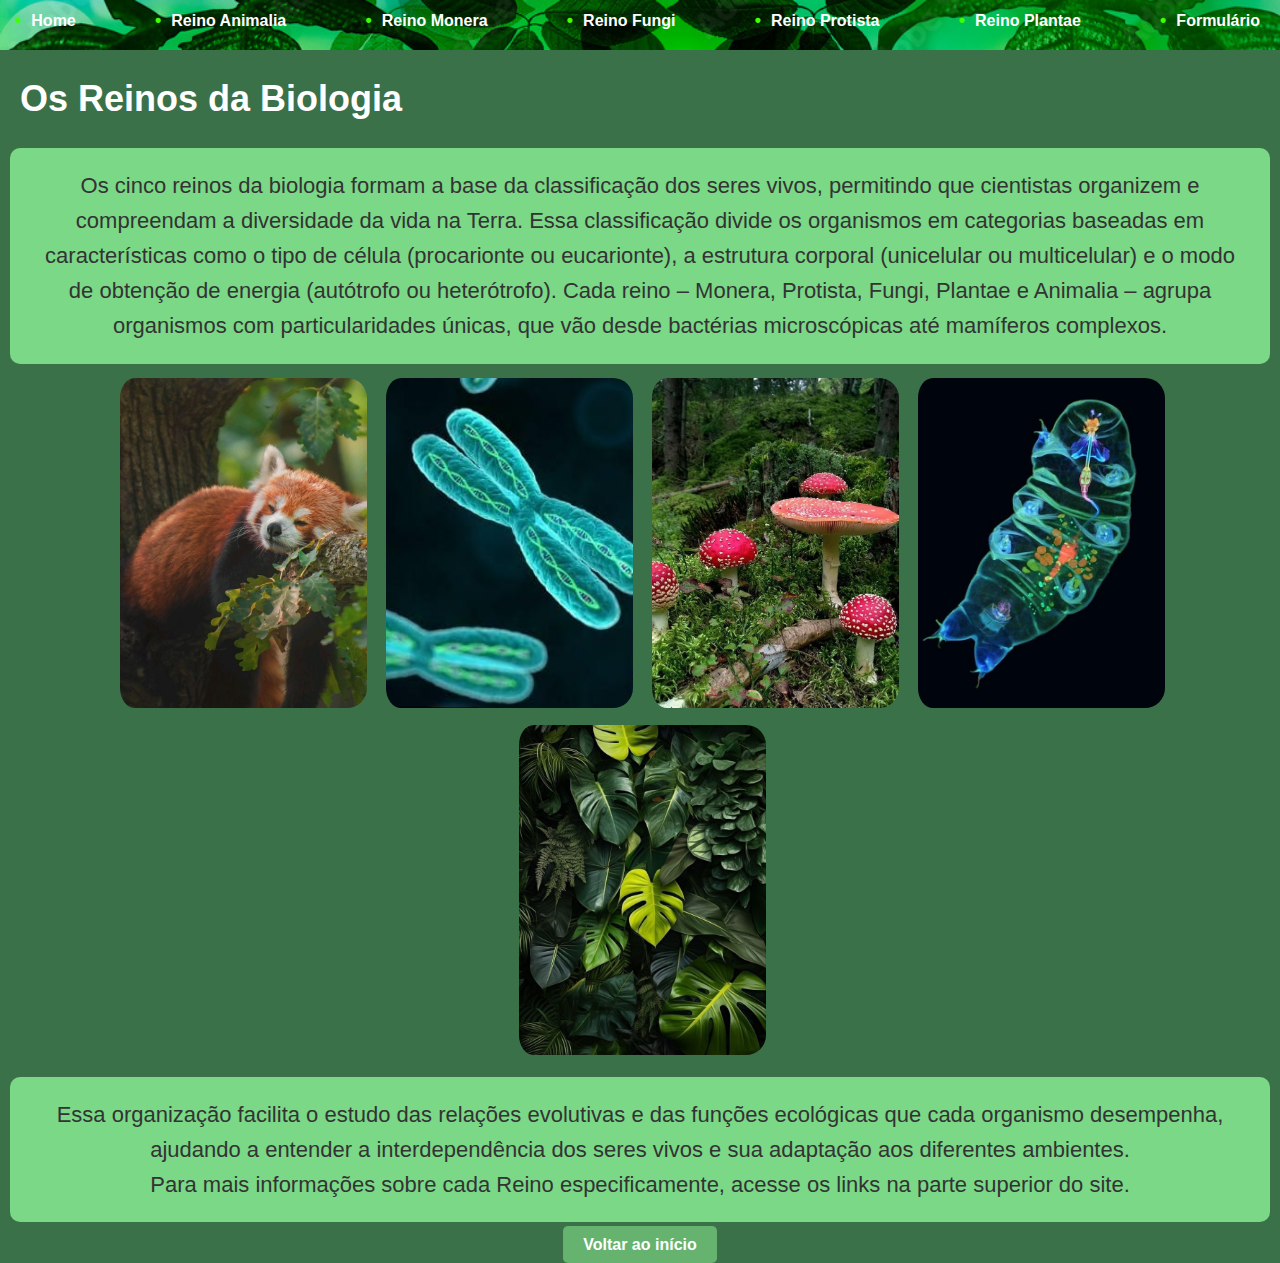
<file: index.html>
<!DOCTYPE html>
<html lang="pt-br">
<head>
    <meta charset="UTF-8">
    <meta name="viewport" content="width=device-width, initial-scale=1.0">
    <title>Os Reinos dos Animais</title>
    <link rel="stylesheet" href="reinos.css">
</head>
<body>
    <header id="inicio">
        <nav>
            <ul>
                <li><a href="index.html">Home</a></li>
                <li><a href="animalia.html">Reino Animalia</a></li>
                <li><a href="monera.html">Reino Monera</a></li>
                <li><a href="fungi.html">Reino Fungi</a></li>
                <li><a href="protista.html">Reino Protista</a></li>
                <li><a href="vegetal.html">Reino Plantae</a></li>
                <li><a href="formulario.html">Formulário</a></li>
            </ul>
        </nav>
    </header> 
    <main>
        <h1 id="reino">Os Reinos da Biologia </h1>
        <p>Os cinco reinos da biologia formam a base da classificação dos seres vivos, permitindo que cientistas organizem e compreendam a diversidade da vida na Terra. Essa classificação divide os organismos em categorias baseadas em características como o tipo de célula (procarionte ou eucarionte), a estrutura corporal (unicelular ou multicelular) e o modo de obtenção de energia (autótrofo ou heterótrofo). Cada reino – Monera, Protista, Fungi, Plantae e Animalia – agrupa organismos com particularidades únicas, que vão desde bactérias microscópicas até mamíferos complexos.</p>
        <center><img src="animalia.jpg">
        <img src="monera.jpg">
        <img src="fungi.jpg">
        <img src="protista.jpg">
        <img src="vegetal.jpg"></center>
        <p>Essa organização facilita o estudo das relações evolutivas e das funções ecológicas que cada organismo desempenha, ajudando a entender a interdependência dos seres vivos e sua adaptação aos diferentes ambientes.<br>
            Para mais informações sobre cada Reino especificamente, acesse os links na parte superior do site.</p>
        <center><a id="button" href="#inicio">Voltar ao início</a></center>
    </main>
</body>
</html>
</file>
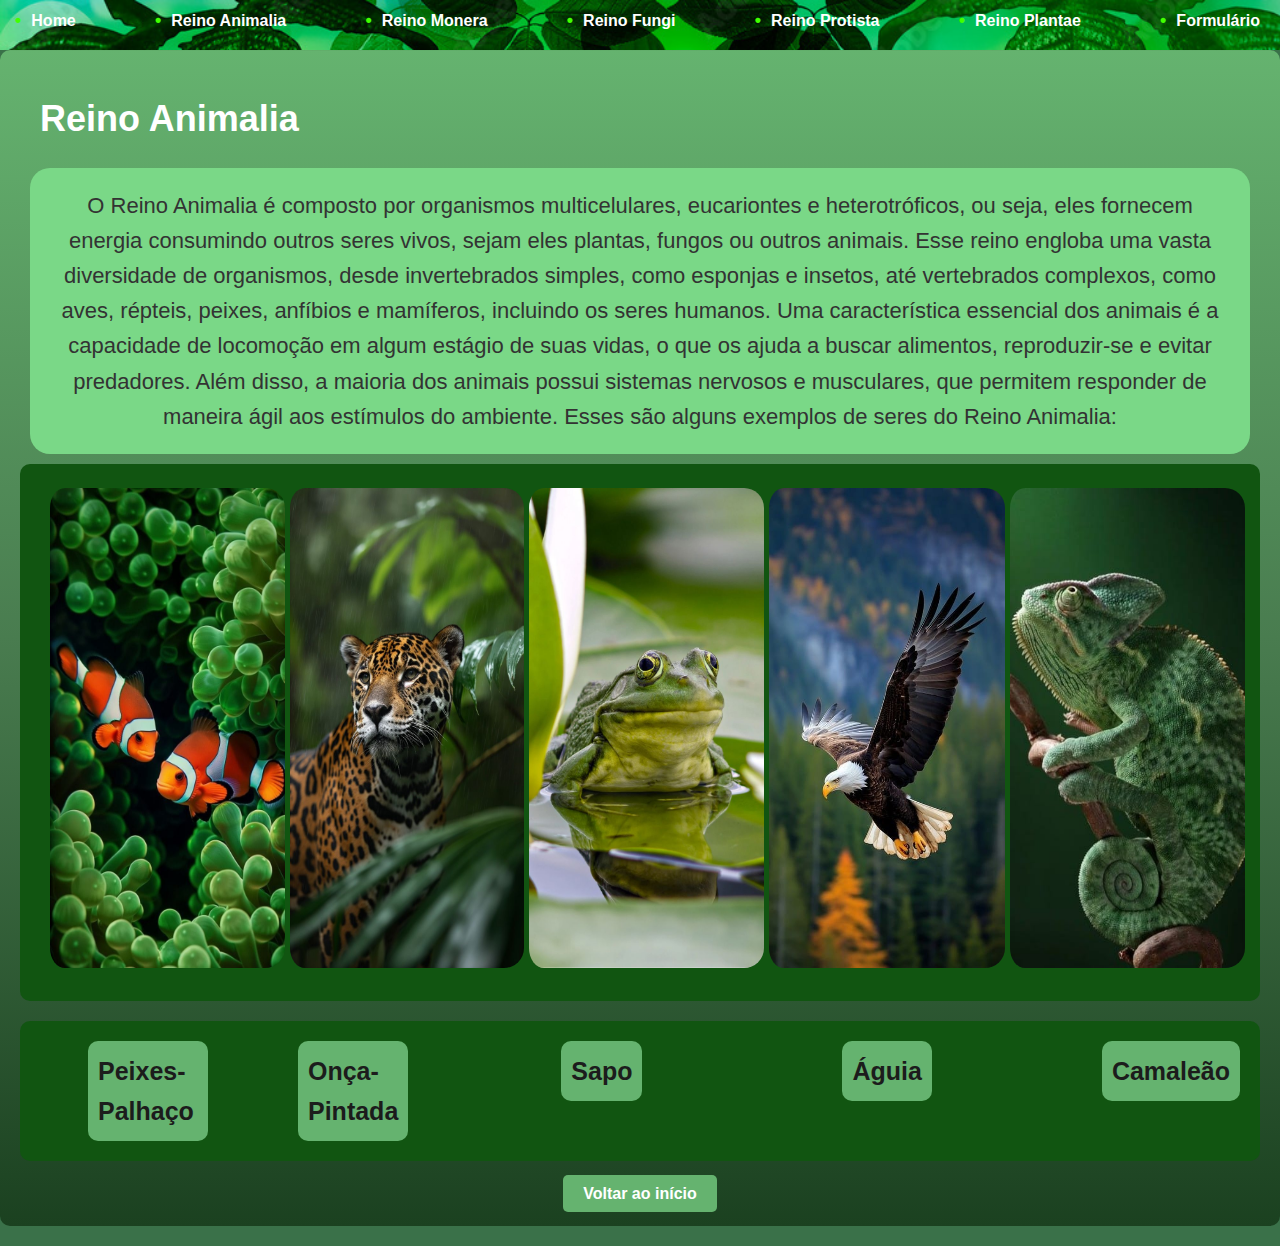
<file: animalia.html>
<!DOCTYPE html>
<html lang="pt-br">
<head>
    <meta charset="UTF-8">
    <meta name="viewport" content="width=device-width, initial-scale=1.0">
    <title>Reino Animalia</title>
    <link rel="stylesheet" href="reinos.css">
</head>
<body>
    <header id="inicio">
        <nav>
            <ul>
                <li><a href="index.html">Home</a></li>
                <li><a href="animalia.html">Reino Animalia</a></li>
                <li><a href="monera.html">Reino Monera</a></li>
                <li><a href="fungi.html">Reino Fungi</a></li>
                <li><a href="protista.html">Reino Protista</a></li>
                <li><a href="vegetal.html">Reino Plantae</a></li>
                <li><a href="formulario.html">Formulário</a></li>
            </ul>
        </nav>
    </header>
    <main>
        <section id="animalia">
            <h1>Reino Animalia</h1>
            <p id="animalia1">O Reino Animalia é composto por organismos multicelulares, eucariontes e heterotróficos, ou seja, eles fornecem energia consumindo outros seres vivos, sejam eles plantas, fungos ou outros animais. Esse reino engloba uma vasta diversidade de organismos, desde invertebrados simples, como esponjas e insetos, até vertebrados complexos, como aves, répteis, peixes, anfíbios e mamíferos, incluindo os seres humanos.

                Uma característica essencial dos animais é a capacidade de locomoção em algum estágio de suas vidas, o que os ajuda a buscar alimentos, reproduzir-se e evitar predadores. Além disso, a maioria dos animais possui sistemas nervosos e musculares, que permitem responder de maneira ágil aos estímulos do ambiente. Esses são alguns exemplos de seres do Reino Animalia:</p>
            <section id="animalia2">
                <a href="https://www.youtube.com/watch?v=RHuQqLxmEyg"><img id="peixes" src="peixes.jpg"></a>
                <a href="https://www.youtube.com/watch?v=ab0opp5pLjM"><img id="onça" src="onça.jpg"></a>
                <a href="https://www.youtube.com/watch?v=17_ucZl7MVo"><img id="sapo" src="sapo.jpg"></a>
                <a href="https://www.youtube.com/watch?v=km7zC-vPxzc"><img id="aguia" src="aguia.jpg"></a>
                <a href="https://www.youtube.com/watch?v=lX_uOMk8iIg"><img id="camaleao" src="camaleao.jpg"></a>
            </section>
            <section id="animalia3">
                <article id="peixes1">Peixes-Palhaço</article>
                <article  id="onça1">Onça-Pintada</article>
                <article id="sapo1" >Sapo</article>
                <article id="aguia1">Águia</article>
                <article id="camaleao1">Camaleão</article>
                </section>
            <center><a  id="button" href="#inicio">Voltar ao início</a></center>
        </section>
    </main>
</body>
</html>
</file>
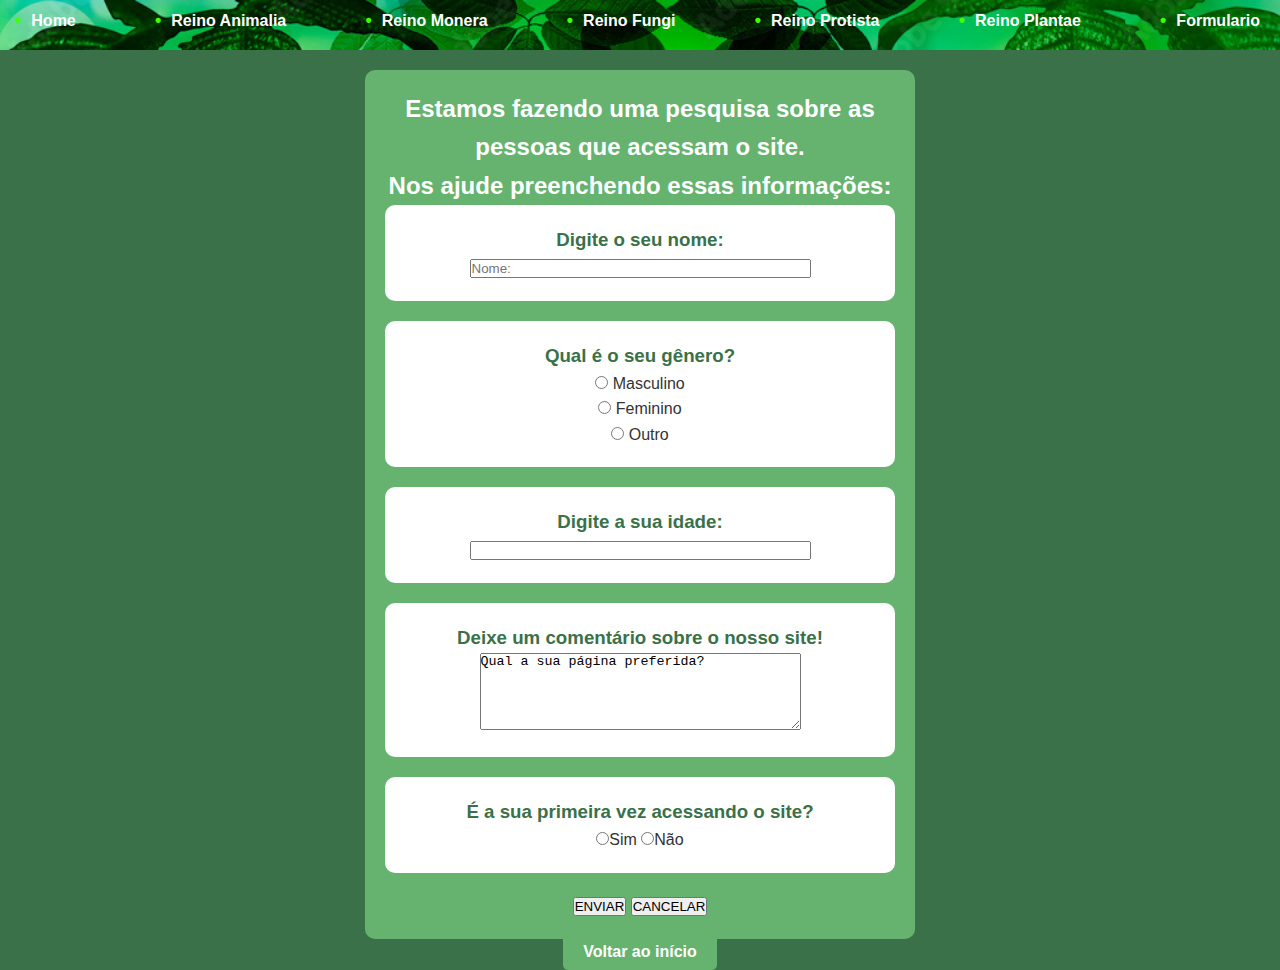
<file: formulario.html>
<!DOCTYPE html>
<html lang="en">
<head>
    <meta charset="UTF-8">
    <meta name="viewport" content="width=device-width, initial-scale=1.0">
    <title>Formulario</title>
    <link rel="stylesheet" href="reinos.css">
</head>
<body>
    <header id="inicio">
        <nav>
            <ul>
                <li><a href="index.html">Home</a></li>
                <li><a href="animalia.html">Reino Animalia</a></li>
                <li><a href="monera.html">Reino Monera</a></li>
                <li><a href="fungi.html">Reino Fungi</a></li>
                <li><a href="protista.html">Reino Protista</a></li>
                <li><a href="vegetal.html">Reino Plantae</a></li>
                <li><a href="formulario.html">Formulario</a></li>
            </ul>
        </nav>
    </header> 
 
<center><form>
   <center><h2>Estamos fazendo uma pesquisa sobre as pessoas que acessam o site. <br>
    Nos ajude preenchendo essas informações:
   </h2></center>
 <section id="a">
   <h3 class="formulario">Digite o seu nome:</h3>
    <input type="text" placeholder="Nome:" size="40" required><br>
 </section>
 <section id="b">
   <h3 class="formulario">Qual é o seu gênero?</h3>
   <input type="radio" value="1° Ano">
  <label for="1° Ano">Masculino</label><br>
  <input type="radio" value="2° Ano">
  <label for="2° Ano">Feminino</label><br>
  <input type="radio" value="3° Ano">
  <label for="3° Ano">Outro</label>
 </section>
 <section id="c">
   <h3 class="formulario">Digite a sua idade:</h3>
    <input type="text" size="40" required><br>
 </section>
 <section id="d">
   <center><h3 class="formulario">Deixe um comentário sobre o nosso site!</h3>
   <textarea rows="5" cols="38">Qual a sua página preferida?</textarea></center>
 </section>
 <section id="e">
   <center> <h3 class="formulario">É a sua primeira vez acessando o site? </h3>
    <input type="radio">Sim
    <input type="radio">Não<br></center>
  </section>
<footer id="f">
    <center><input type="submit" value="ENVIAR">
      <input type="reset" value="CANCELAR"></center>
</footer>
</form>
<a id="button" href="#inicio">Voltar ao início</a>
</center>
</body>
</html>
</file>
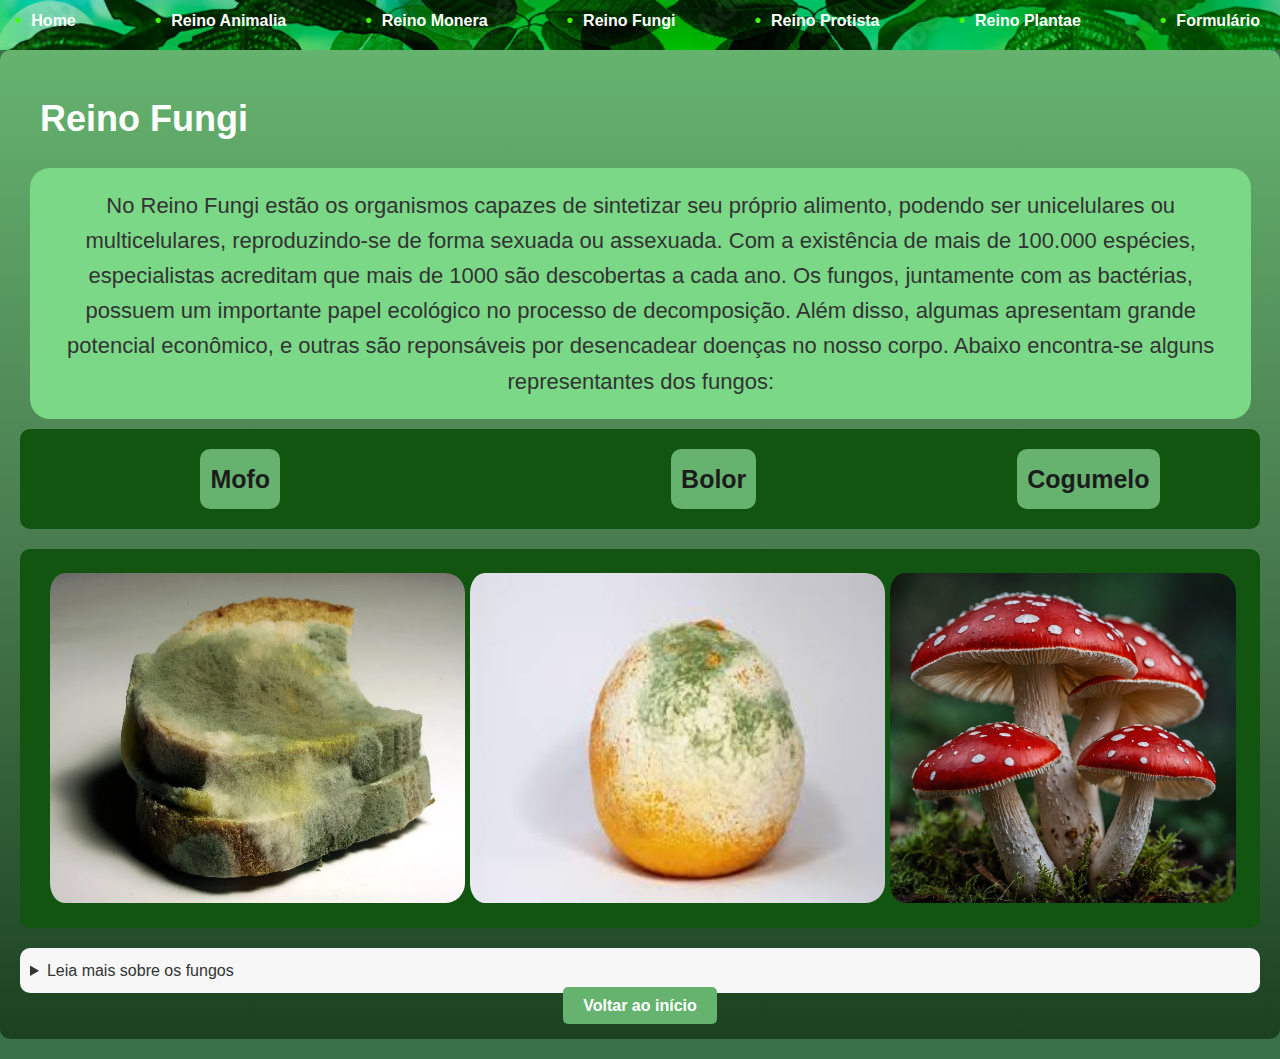
<file: fungi.html>
<!DOCTYPE html>
<html lang="pt-br">
<head>
    <meta charset="UTF-8">
    <meta name="viewport" content="width=device-width, initial-scale=1.0">
    <title>Reino Fungi</title>
    <link rel="stylesheet" href="reinos.css">
</head>
<body>
    <header id="inicio">
        <nav>
            <ul>
                <li><a href="index.html">Home</a></li>
                <li><a href="animalia.html">Reino Animalia</a></li>
                <li><a href="monera.html">Reino Monera</a></li>
                <li><a href="fungi.html">Reino Fungi</a></li>
                <li><a href="protista.html">Reino Protista</a></li>
                <li><a href="vegetal.html">Reino Plantae</a></li>
                <li><a href="formulario.html">Formulário</a></li>
            </ul>
        </nav>
    </header>
    <main>
        <section id="fungi">
            <h1>Reino Fungi</h1>
            <p id="fungi1">No Reino Fungi estão os organismos capazes de sintetizar seu próprio alimento, podendo ser unicelulares ou multicelulares, reproduzindo-se de forma sexuada ou assexuada. Com a existência de mais de 100.000 espécies, especialistas acreditam que mais de 1000 são descobertas a cada ano. Os fungos, juntamente com as bactérias, possuem um importante papel ecológico no processo de decomposição. Além disso, algumas apresentam grande potencial econômico, e outras são reponsáveis por desencadear doenças no nosso corpo. Abaixo encontra-se alguns representantes dos fungos:
            </p>
            <section id="fungi3">
                <article id="mofo1">Mofo</article>
                <article  id="bolor1">Bolor</article>
                <article id="cogumelo1">Cogumelo</article>
            </section>
            <section id="fungi2">
                <img id="mofo" src="mofo.webp">
                <img id="bolor" src="bolor.jfif">
                <img id="cogumelo" src="cogumelo.jpg">
            </section>
            <details>
                <summary>Leia mais sobre os fungos</summary>
                <p>"A grande maioria das espécies é filamentosa, sendo esses filamentos denominados de hifas. Alguns fungos são formados por várias hifas densamente unidas, que formam o chamado micélio. O micélio pode ser observado em cogumelos, por exemplo."</p>
                <p>"Alguns fungos, para produzir a energia de que necessitam, realizam o processo de fermentação. Esse é o caso de algumas leveduras que, por apresentarem essa propriedade, são muito utilizadas economicamente. Nos fungos, o glicogênio é o principal carboidrato de reserva.</p>
                <center><a id="button" href="https://brasilescola.uol.com.br/biologia/fungi.htm">Veja mais sobre Reino Fungi</a></center>
            </details>
            <center><a  id="button" href="#inicio">Voltar ao início</a></center>
        </section>
    </main>
</body>
</html>
</file>
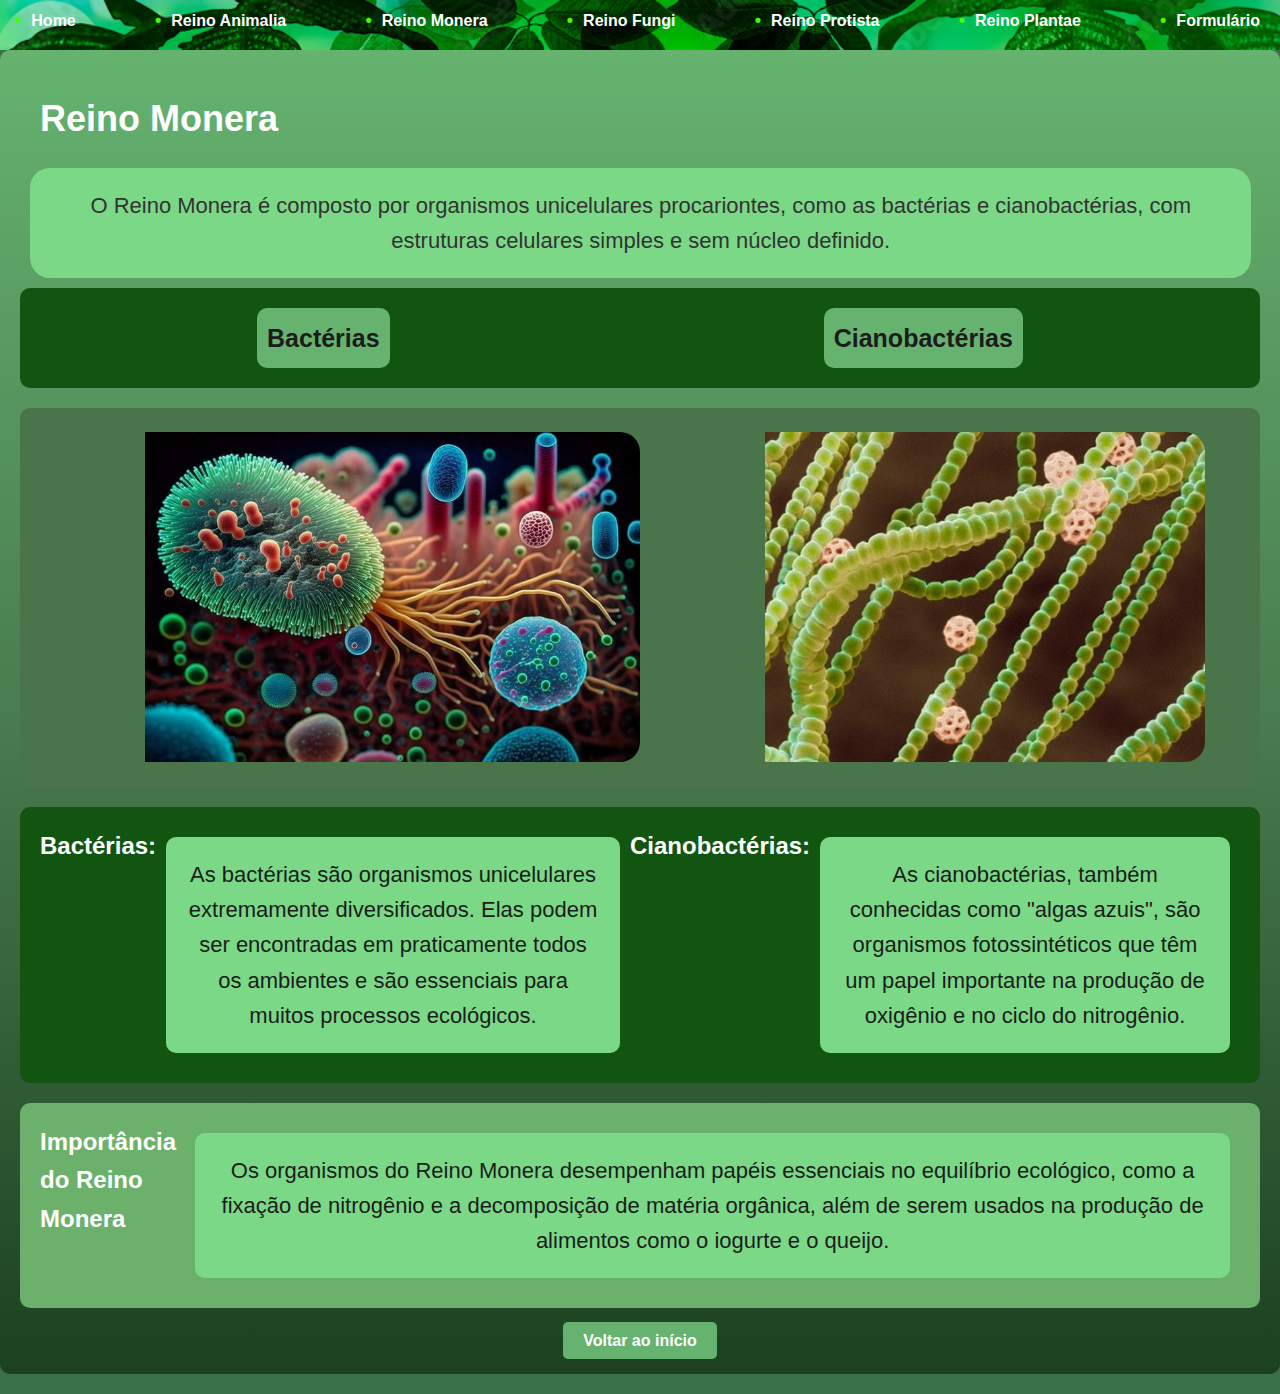
<file: monera.html>
<!DOCTYPE html>
<html lang="pt-br">
<head>
    <meta charset="UTF-8">
    <meta name="viewport" content="width=device-width, initial-scale=1.0">
    <title>Reino Monera</title>
    <link rel="stylesheet" href="reinos.css">
</head>
<body>
    <header id="inicio">
        <nav>
            <ul>
                <li><a href="index.html">Home</a></li>
                <li><a href="animalia.html">Reino Animalia</a></li>
                <li><a href="monera.html">Reino Monera</a></li>
                <li><a href="fungi.html">Reino Fungi</a></li>
                <li><a href="protista.html">Reino Protista</a></li>
                <li><a href="vegetal.html">Reino Plantae</a></li>
                <li><a href="formulario.html">Formulário</a></li>
            </ul>
        </nav>
    </header>
    
    <main>
        <section id="monera">
            <h1>Reino Monera</h1>
            <p id="monera1">O Reino Monera é composto por organismos unicelulares procariontes, como as bactérias e cianobactérias, com estruturas celulares simples e sem núcleo definido.</p>
            
            <section id="monera3">
                <article id="bacterias1">Bactérias</article>
                <article id="cianobacterias1">Cianobactérias</article>
            </section>
            
            <section id="monera2">
                <img id="bacterias" src="bacteriacin.jpg">
                <img id="cianobacterias" src="cianobacteriascin.jpg">
            </section>
            
            <section id="monera4">
                <h2 id="bacterias2">Bactérias:</h2>
                <p>As bactérias são organismos unicelulares extremamente diversificados. Elas podem ser encontradas em praticamente todos os ambientes e são essenciais para muitos processos ecológicos.</p>
                
                <h2 id="cianobacterias2">Cianobactérias:</h2>
                <p>As cianobactérias, também conhecidas como "algas azuis", são organismos fotossintéticos que têm um papel importante na produção de oxigênio e no ciclo do nitrogênio.</p>
            </section>

            <section id="monera5">
                <h2>Importância do Reino Monera</h2>
                <p>Os organismos do Reino Monera desempenham papéis essenciais no equilíbrio ecológico, como a fixação de nitrogênio e a decomposição de matéria orgânica, além de serem usados na produção de alimentos como o iogurte e o queijo.</p>
            </section>

            <center><a id="button" href="#inicio">Voltar ao início</a></center>
        </section>
    </main>
</body>
</html>
</file>
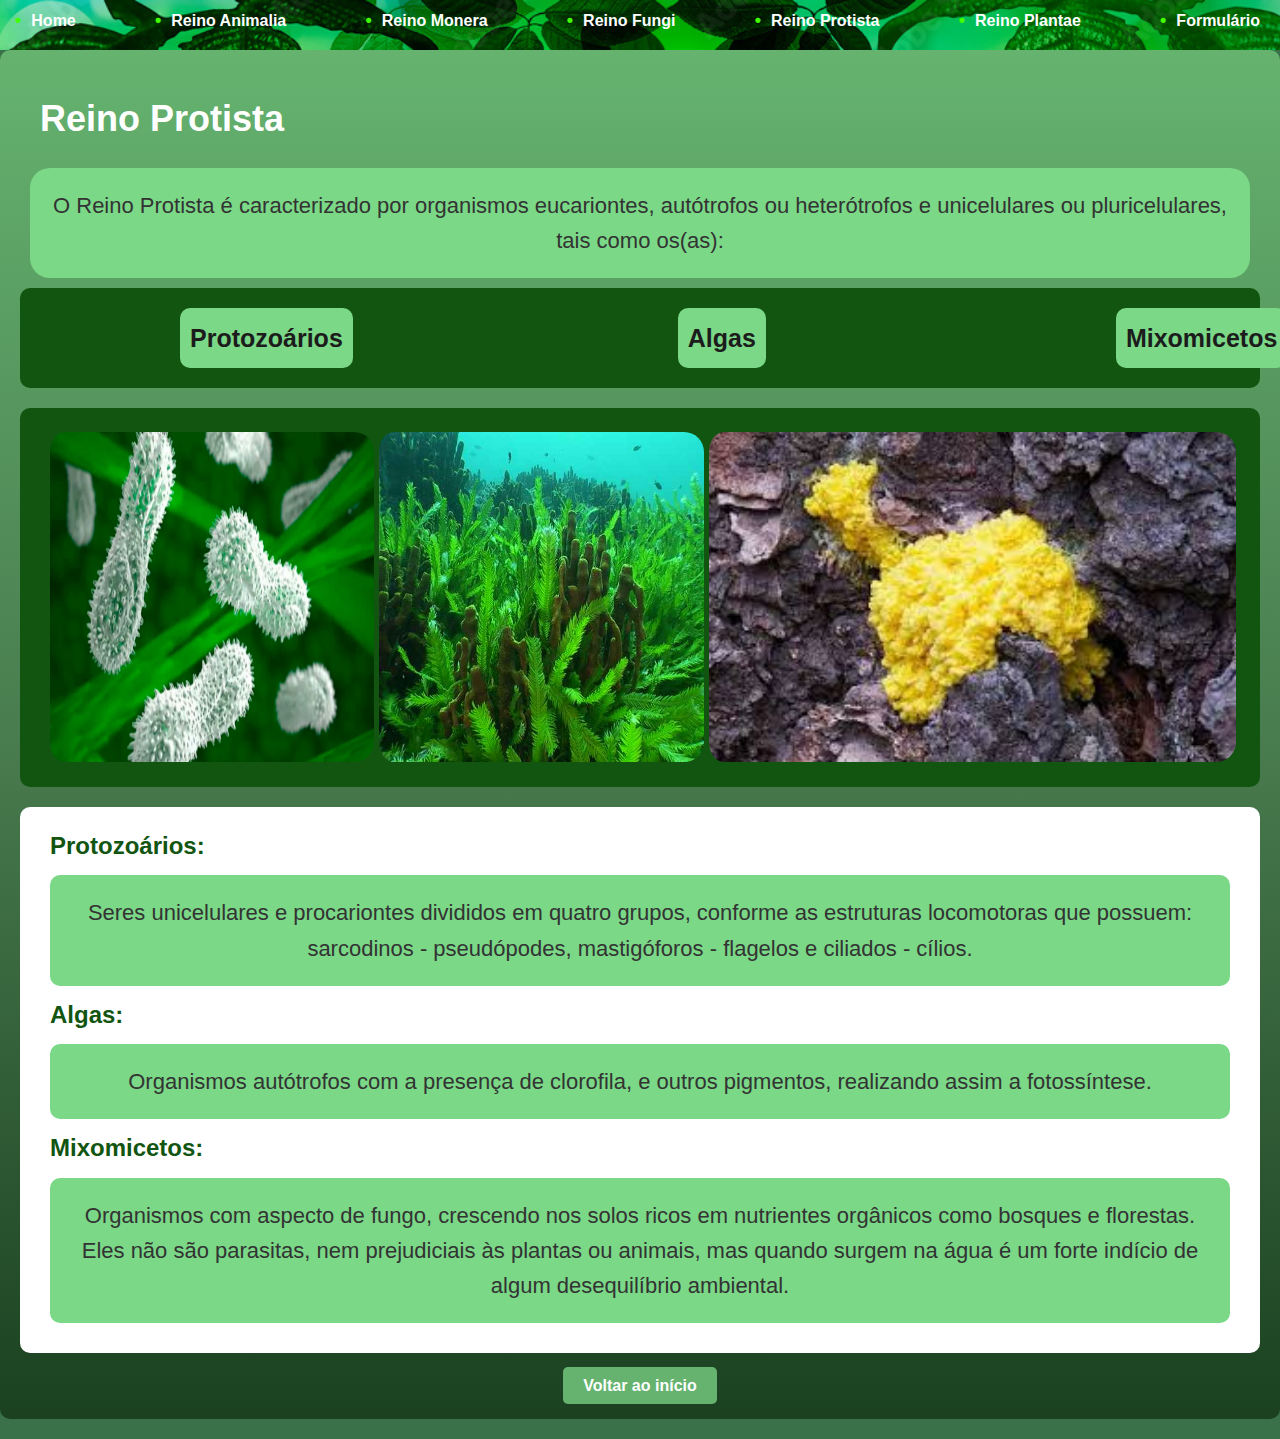
<file: protista.html>
<!DOCTYPE html>
<html lang="pt-br">
<head>
    <meta charset="UTF-8">
    <meta name="viewport" content="width=device-width, initial-scale=1.0">
    <title>Reino Protista</title>
    <link rel="stylesheet" href="reinos.css">
</head>
<body>
    <header id="inicio">
        <nav>
            <ul>
                <li><a href="index.html">Home</a></li>
                <li><a href="animalia.html">Reino Animalia</a></li>
                <li><a href="monera.html">Reino Monera</a></li>
                <li><a href="fungi.html">Reino Fungi</a></li>
                <li><a href="protista.html">Reino Protista</a></li>
                <li><a href="vegetal.html">Reino Plantae</a></li>
                <li><a href="formulario.html">Formulário</a></li>
            </ul>
        </nav>
    </header>
    <main>
        <section id="protista">
            <h1>Reino Protista</h1>
            <p id="protista1">O Reino Protista é caracterizado por organismos eucariontes, autótrofos ou heterótrofos e unicelulares ou pluricelulares, tais como os(as):</p>
            <section id="protista3">
                <article id="protozoário1">Protozoários</article>
                <article  id="algas1">Algas</article>
                <article id="mixomicetos1">Mixomicetos</article>
            </section>
            <section id="protista2">
                <img id="protozoário" src="protozoário.jfif">
                <img id="algas" src="algas.jpg">
                <img id="mixomicetos" src="mixomicetos.jfif">
            </section>
            <section id="protista4">
                <h2 id="protozoário2">Protozoários:</h3>
                <p>Seres unicelulares e procariontes divididos em quatro grupos, conforme as estruturas locomotoras que possuem: sarcodinos - pseudópodes, mastigóforos - flagelos e ciliados - cílios.</p>
                <h2 id="algas2">Algas:</h3>
                <p>Organismos autótrofos com a presença de clorofila, e outros pigmentos, realizando assim a fotossíntese.</p>
                <h2 id="mixomicetos2">Mixomicetos:</h3>
                <p>Organismos com aspecto de fungo, crescendo nos solos ricos em nutrientes orgânicos como bosques e florestas. Eles não são parasitas, nem prejudiciais às plantas ou animais, mas quando surgem na água é um forte indício de algum desequilíbrio ambiental.</p>
            </section>
            <center><a  id="button" href="#inicio">Voltar ao início</a></center>
        </section>
    </main>
</body>
</html>
</file>
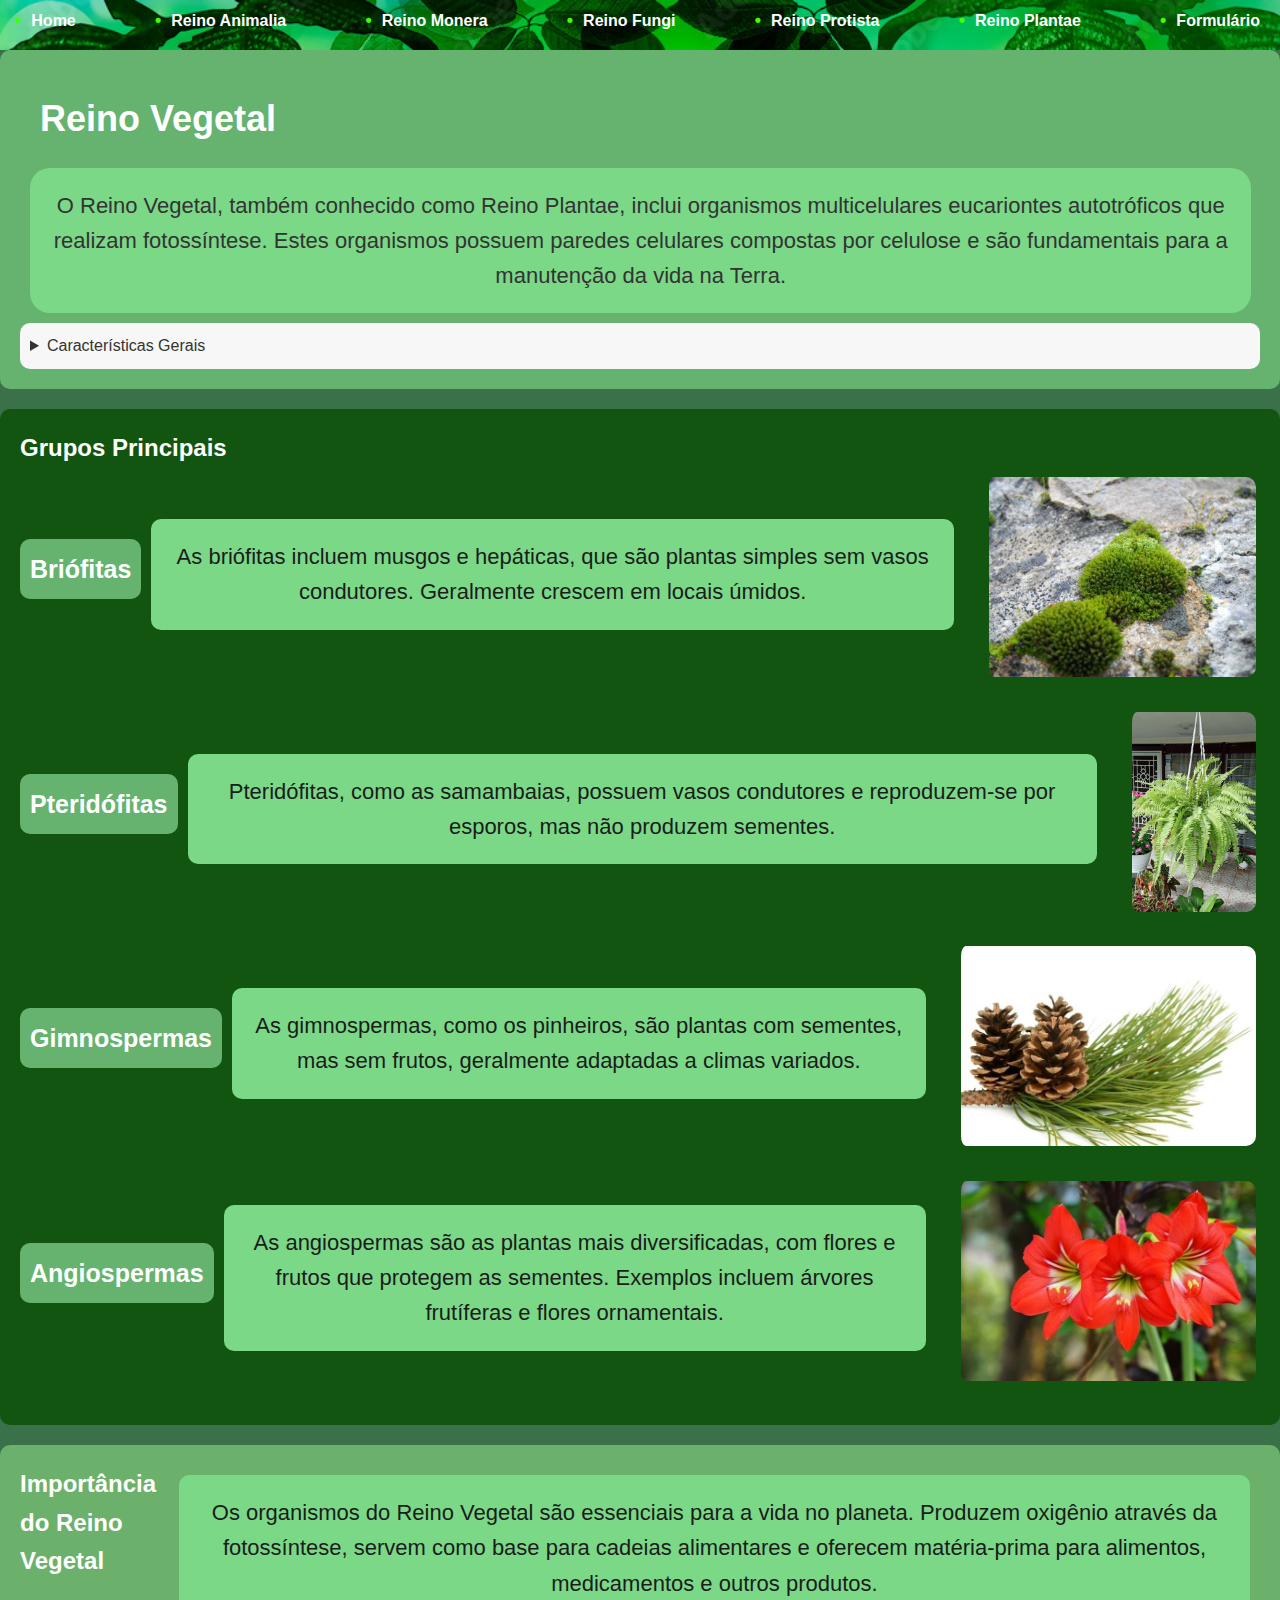
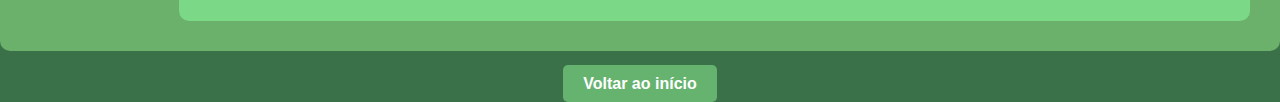
<file: vegetal.html>
<!DOCTYPE html>
<html lang="pt">
<head>
    <meta charset="UTF-8">
    <meta name="viewport" content="width=device-width, initial-scale=1.0">
    <link rel="stylesheet" href="reinos.css">
    <title>Reino Vegetal</title>
</head>
<body>
    <header id="inicio">
        <nav>
            <ul>
                <li><a href="index.html">Home</a></li>
                <li><a href="animalia.html">Reino Animalia</a></li>
                <li><a href="monera.html">Reino Monera</a></li>
                <li><a href="fungi.html">Reino Fungi</a></li>
                <li><a href="protista.html">Reino Protista</a></li>
                <li><a href="vegetal.html">Reino Plantae</a></li>
                <li><a href="formulario.html">Formulário</a></li>
            </ul>
        </nav>
    </header>
    <main>
        <section id="vegetal">
            <h1>Reino Vegetal</h1>
            <p id="vegetal1">O Reino Vegetal, também conhecido como Reino Plantae, inclui organismos multicelulares eucariontes autotróficos que realizam fotossíntese. Estes organismos possuem paredes celulares compostas por celulose e são fundamentais para a manutenção da vida na Terra.</p>
       
            <details>
                <summary>Características Gerais</summary>
           <p>O Reino Vegetal é composto por organismos multicelulares, eucariontes, que realizam fotossíntese para produzir seu próprio alimento. Suas células possuem paredes celulares de celulose e contêm clorofila, que permite a captura de luz para a fotossíntese. As plantas podem se reproduzir de forma sexual ou assexual e possuem crescimento contínuo ao longo da vida. Elas exibem grande diversidade, variando de musgos a grandes árvores, e possuem tecidos especializados, como xilema e floema, para transporte de água e nutrientes. Além disso, as plantas são adaptáveis a diferentes ambientes e desempenham um papel vital na manutenção da vida na Terra.</p>
            </details>
        </section>

        <section id="vegetal3">
            <h2>Grupos Principais</h2>

            <div class="group">
                <h3 id="briófitas1">Briófitas</h3>
                <p class="pp">As briófitas incluem musgos e hepáticas, que são plantas simples sem vasos condutores. Geralmente crescem em locais úmidos.</p>
                <img src="musgocin.jpg">
            </div>

            <div class="group">
                <h3 id="pteridofitas1">Pteridófitas</h3>
                <p class="pp">Pteridófitas, como as samambaias, possuem vasos condutores e reproduzem-se por esporos, mas não produzem sementes.</p>
                <img src="samabaiacin.jpg">
            </div>

            <div class="group">
                <h3 id="gimnospermas1">Gimnospermas</h3>
                <p class="pp">As gimnospermas, como os pinheiros, são plantas com sementes, mas sem frutos, geralmente adaptadas a climas variados.</p>
                <img src="pinhacin.jpg">
            </div>

            <div class="group">
                <h3 id="angiospermas1">Angiospermas</h3>
                <p>As angiospermas são as plantas mais diversificadas, com flores e frutos que protegem as sementes. Exemplos incluem árvores frutíferas e flores ornamentais.</p>
                <img src="florcin.jpg">
            </div>
        </section>

        <section id="vegetal4">
            <h2>Importância do Reino Vegetal</h2>
            <p>Os organismos do Reino Vegetal são essenciais para a vida no planeta. Produzem oxigênio através da fotossíntese, servem como base para cadeias alimentares e oferecem matéria-prima para alimentos, medicamentos e outros produtos.</p>
        </section>

        <center><a id="button" href="#inicio">Voltar ao início</a></center>
    </main>
</body>
</html>
</file>
<file: reinos.css>
* {
  box-sizing: border-box;
  margin: 0;
  padding: 0;
}

body {
  font-family: Arial, sans-serif;
  line-height: 1.6;
  color: #333333;
  background-color: #3a7149; 
}

h1, h2, h3, h4, h5, h6 {
  font-weight: bold;
  color: white;
}

h1 {
  font-size: 36px;
  margin: 10px;
  padding: 10px;
}

h2 {
  font-size: 24px;
}

p {
  margin-bottom: 20px;
  text-align: center;
  margin: 10px;
  font-size: 22px;
  font-family: 'Arial Narrow Bold', sans-serif;
  background-color: rgb(122, 216, 135); 
  padding: 20px;
  border-radius: 10px;
}

a {
  text-decoration: none;
  color: #ffffff;
}

a:hover {
  color: #000000; 
}

img {
  max-width: 100%;
  height: 330px;
  margin: 4.5px;
  border-radius: 20px;
  padding-left:5px;
}

section {
  background-color: #fff;
  padding: 20px;
  margin-bottom: 20px;
  border-radius: 10px;
}

details {
  background-color: #f7f7f7;
  padding: 10px;
  border-radius: 10px;
}

details summary {
  cursor: pointer;
}

details[open] {
  padding-bottom: 10px;
}

ul {
  background: url(imagem\ de\ nav.jpg);
  background-repeat: no-repeat;
  background-size: cover;
  list-style: none;
}

ul li {
  margin-bottom: 10px;
}

ul li:before {
  content: "\2022";
  color: #40ff00;
  font-size: 18px;
  margin-right: 10px;
}

nav ul {
  list-style: none;
  padding-left: 15px;
  margin: 0;
  display: flex;
  justify-content: space-between;
  align-items: center;
  height: 50px;
  font-weight: bold;
}

nav li {
  margin-right: 20px;
}

nav a {
  color: white;
}

nav a:hover {
  background-color: lightgreen;
  border-radius: 10px;
  padding: 10px;
  color: black;
}

#animalia {
  background-image: linear-gradient(to bottom, rgb(101, 179, 111), rgb(73, 124, 79), rgb(27, 65, 32));
  background-size: cover;
  background-position: center;
  height: 100%;
  width: auto;
}

#button {
  background-color: rgb(122, 216, 135);
  border-radius: 10px;
  padding: 10px;
  margin: 10px;
}

#button:hover {
  border-radius: 5px;
  background-color: rgb(17, 85, 17);
  color:white;
  padding: 10px;
  margin: 10px;
}

#fungi {
  background-image: linear-gradient(to bottom, rgb(101, 179, 111), rgb(73, 124, 79), rgb(27, 65, 32));
}

#fungi1 {
  border-radius: 20px;
  width: 98.5%;
}

#fungi2 {
  display: grid;
  background-color: rgb(17, 85, 17);
  grid-template-rows: repeat(1, 1fr);
  grid-template-columns: repeat(2, 1fr);
}

#mofo, #bolor, #cogumelo {
  grid-row: 1/1;
  grid-column: span 1;
}

#fungi3 {
  background-color: rgb(17, 85, 17);
  width: auto;
  color: rgb(28, 28, 28);
  display: flex;
  justify-content: space-around;
}

#mofo1{
  background-color: rgb(101, 179, 111);
  border-radius: 10px;
  font-size: 25px;
  padding: 10px;
  font-weight: bold;
  margin-left: 80px;
}

#bolor1{
  background-color: rgb(101, 179, 111);
  border-radius: 10px;
  font-size: 25px;
  padding: 10px;
  font-weight: bold;
  margin-left: 230px;
}

#cogumelo1{
  background-color: rgb(101, 179, 111);
  border-radius: 10px;
  font-size: 25px;
  padding: 10px;
  font-weight: bold;
  margin-left: 100px;
}
#monera {
  background-image: linear-gradient(to bottom, rgb(101, 179, 111), rgb(73, 124, 79), rgb(27, 65, 32));
}

#monera1 {
  border-radius: 20px;
  width: 98.5%;
}

#monera2 {
  display: grid;
  background-color: rgb(74, 116, 74);
  grid-template-rows: repeat(1, 1fr);
  grid-template-columns: repeat(2, 1fr);
}

#bacterias{
  grid-row: 1/1;
  grid-column: span 1;
  padding-left: 100px;
}
#cianobacterias{
  grid-row: 1/1;
  grid-column: span 1;
  padding-left: 120px;
}

#monera3 {
  background-color: rgb(17, 85, 17);
  width: auto;
  color: rgb(28, 28, 28);
  display: flex;
  justify-content: space-around;
}

#monera4 {
  background-color: rgb(17, 85, 17);
  width: auto;
  color: rgb(28, 28, 28);
  display: flex;
  justify-content: space-around;
}

#monera5 {
  background-color: rgb(107, 177, 107);
  width: auto;
  color: rgb(28, 28, 28);
  display: flex;
  justify-content: space-around;
}

#bacterias1, #cianobacterias1 {
  background-color: rgb(101, 179, 111);
  border-radius: 10px;
  font-size: 25px;
  padding: 10px;
  font-weight: bold;
}

#animalia {
  background-image: linear-gradient(to bottom, rgb(101, 179, 111), rgb(73, 124, 79),rgb(27, 65, 32));
  background-size: cover;
  background-position: center;
  height: 100%;
  width: auto;
}

#button{
background-color: rgb(122, 216, 135);
border-radius: 10px;
padding: 10px;
margin: 10px;

}

#button:hover{
  border-radius: 5px;
  background-color: rgb(17, 85, 17);
  color:white;
  border-radius: 10px;
  padding: 10px;
  margin: 10px;
}

#animalia1{
border-radius: 20px;
}

#animalia2{
border-radius: 10px;
display: flex;
background-color: rgb(17, 85, 17);
}

#animalia3{
background-color: rgb(17, 85, 17);
width: auto;
color: rgb(28, 28, 28);
display:flex;
align-items: start;

}
#aguia1, #onça1, #peixes1, #camaleao1, #sapo1{
background-color: rgb(101, 179, 111);
border-radius: 10px;
font-size: 25px;
padding: 10px;
font-weight: bold;

}
#aguia, #onça, #peixes, #camaleao, #sapo{
width: 100%;
height: 480px;

}
#peixes1{
margin-left: 48px;
}
#onça1{
margin-left: 90px;
}
#sapo1{
margin-left: 153px;
}
#aguia1{
margin-left: 200px;
}
#camaleao1{
margin-left: 170px;
}

#protista{
  background-image: linear-gradient(to bottom, rgb(101, 179, 111), rgb(73, 124, 79),rgb(27, 65, 32));
}

#protista1{
  border-radius: 20px;
}

#protista2{
  display: grid;
  background-color: rgb(17, 85, 17);
  grid-template-rows: repeat(1, 1fr);
  grid-template-columns: repeat(2, 1fr);
}

#protozoário{
  grid-row: 1/1;
  grid-column: 1/2;
}

#algas{
  grid-row: 1/1;
  grid-column: 2/3;
}

#mixomicetos{
  grid-row: 1/1;
  grid-column: 3/4;
}

#protista3{
  background-color: rgb(17, 85, 17);
  width: auto;
  color: rgb(28, 28, 28);
  display: flex;
  justify-content: flex-start;
}

#protozoário1, #algas1, #mixomicetos1{
  background-color: rgb(122, 216, 135);
  border-radius: 10px;
  font-size: 25px;
  padding: 10px;
  font-weight: bold;
}

#protozoário1{
  margin-left: 140px;
}

#algas1{
  margin-left: 325px;
}

#mixomicetos1{
  margin-left: 350px;
}

#protozoário2{
  color: rgb(17, 85, 17);
  margin-left: 10px;
}

#algas2{
  color:rgb(17, 85, 17);
  margin-left: 10px;
}

#mixomicetos2{
  color: rgb(17, 85, 17);
  margin-left: 10px;
}

#vegetal {
  background-color:  rgb(101, 179, 111);
  background-position: center;
  height: 100%;
  width: auto;
}

#vegetal1 {
  border-radius: 20px;
  width: 98.5%;
}

#vegetal2 {
  background-color: rgb(74, 116, 74);
  color: rgb(28, 28, 28);
  display: flex;
  flex-direction: column;
  justify-content: space-around;
}

#vegetal3 {
  background-color: rgb(17, 85, 17);
  color: rgb(28, 28, 28);
  display: flex;
  flex-direction: column;
  justify-content: space-around;
}

#vegetal4 {
  background-color: rgb(107, 177, 107);
  color: rgb(28, 28, 28);
  display: flex;
  justify-content: space-around;
}

.group {
  display: flex;
  align-items: center;
  margin-bottom: 20px;
}

.group img {
  margin-left: 20px;
  border-radius: 10px;
  max-width: 300px;
  max-height: 200px;
}

#briófitas1, #pteridofitas1, #gimnospermas1, #angiospermas1 {
  background-color: rgb(101, 179, 111);
  border-radius: 10px;
  font-size: 25px;
  padding: 10px;
  font-weight: bold;
  margin-bottom: 10px;
}

#vegetal3 img {
  border-radius: 10px;
  margin-top: 10px;
}

#button {
  text-decoration: none;
  padding: 10px 20px;
  background-color: rgb(101, 179, 111);
  border-radius: 5px;
  color: white;
  font-weight: bold;
}

.formulario{
  color: #3a7149;
  font-weight: bold;
}

#a, #b, #c, #d, #e, #f{
  width: 100%;   
}

form{
    padding: 20px;
    background-color: rgb(101, 179, 111);
    border-radius: 10px;
    display: block;
    width: 550px;
    justify-content: center;
    align-items: center;
   margin-top: 20px;
}

@media screen and (max-width: 500px){
  header{
    display: flex;
    width: 100%;
    height: auto;

  }
  nav a{
    background-color: #152b1b;
    background-position: -100px;
    color:#3ecc64
  }
  nav a:hover {
    background-color: lightgreen;
    border-radius: 10px;
    color: rgb(0, 0, 0);
  }
  #animalia{
    margin-top: 210px ;
  }
  #animalia2{
    display: inline flex;
    height: 100%;
    width: auto;
    flex-wrap: wrap;
    justify-content: center;
  }
 #animalia3{
  display: flex;
    height: 100%;
    width: auto;
    flex-wrap: wrap;
    justify-content: end;
  }
  #monera{
    margin-top: 210px ;
  }
  #monera2{
    display: inline flex;
    height: 100%;
    width: auto;
    flex-wrap: wrap;
    justify-content: center;
  }
  #bacterias{
    margin-right: 100px;
    height: auto;
    width: auto;
  }
  #cianobacterias{
    margin-right: 120px;
    height: auto;
    width: auto;
  }
  #monera4{
    display: inline flex;
    height: 100%;
    width: auto;
    flex-wrap: wrap;
    justify-content: center;
  }
  #monera5{
    display: inline flex;
    height: 100%;
    width: auto;
    flex-wrap: wrap;
    justify-content: center;
  }
  #fungi{
    margin-top: 210px ;
  }
  #fungi3{
    display: inline flex;
    height: 100%;
    width: auto;
    flex-wrap: wrap;
    justify-content: end;
  }
  #fungi2{
    display: inline flex;
    height: 100%;
    width: auto;
    flex-wrap: wrap;
    justify-content: center;
  }
  #protista{
    margin-top: 210px ;
  }
  #protista3{
    display: inline flex;
    height: 100%;
    width: 100%;
    flex-wrap: wrap;
    justify-content: end;
  }
  #protista2{
    display: inline flex;
    height: 100%;
    width: auto;
    flex-wrap: wrap;
    justify-content: center;
  }
  #vegetal{
    margin-top: 210px ;
  }
    #vegetal4{
    display: inline flex;
    height: 100%;
    width: auto;
    flex-wrap: wrap;
    justify-content: center;
    }
    .group {
      display: flex;
      align-items: center;
      margin-bottom: 20px;
      flex-direction: column;
      height: 100%;
      width: auto;
    }
  form{
    margin-top:210px;
    width: 100%;
  }

  nav ul {
      flex-direction: column; 
      align-items: start;
      background: url(imagem\ de\ nav.jpg); 
    }
  nav{
    width: 100%;
    height: 100%;
  }
  #reino{
    margin-top: 210px;
  }
  
}
</file>
